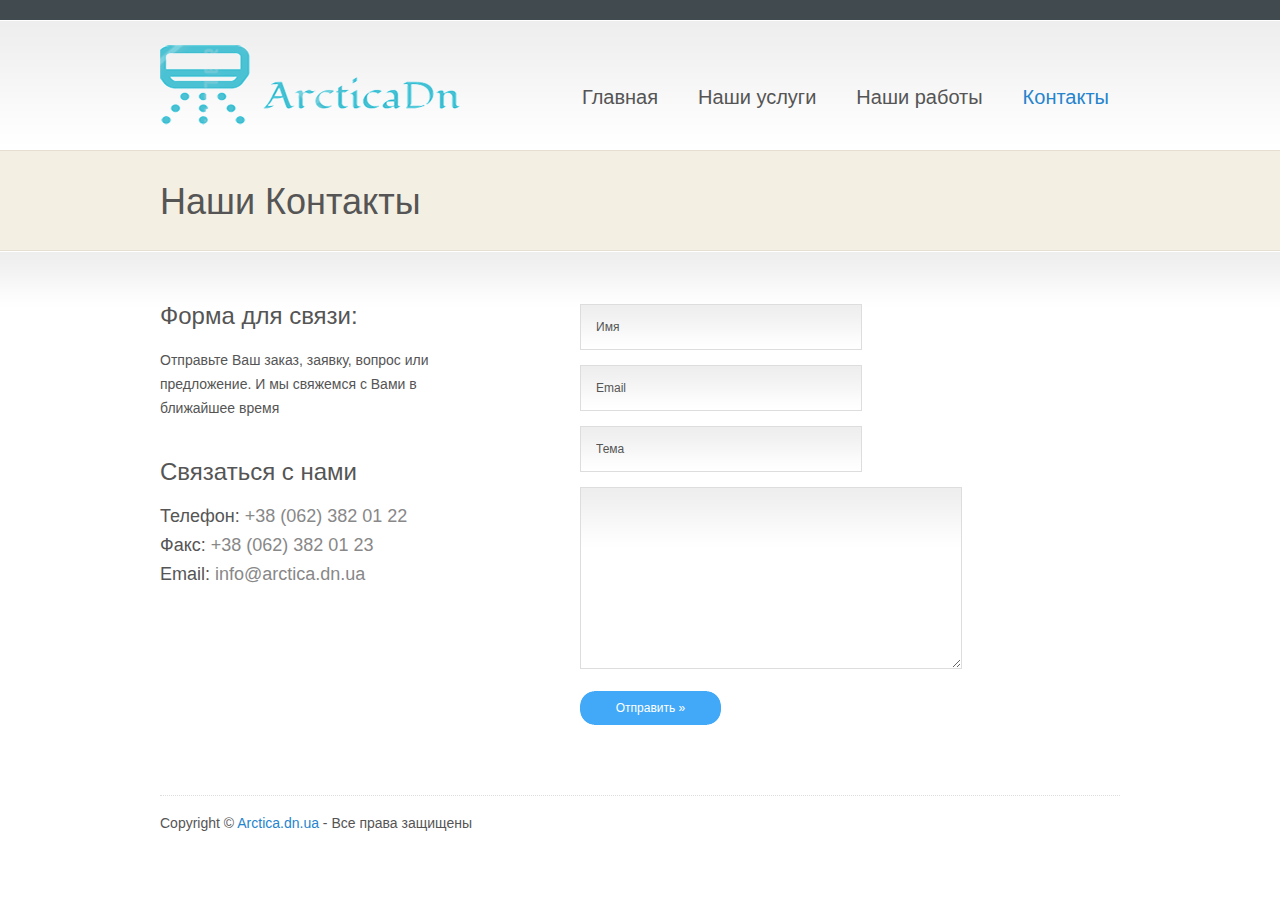
<file: contact.html>
<!DOCTYPE html>
<html lang="ru">
<head>
<title>ArcticaDn</title>
<meta charset="utf-8">
<link type="text/css" rel="stylesheet" href="styles/style.css" />
<!--[if IE 6]>
<script src="js/ie6-transparency.js"></script>
<script>DD_belatedPNG.fix('#header img, #featured-section h2, #circles img, #frontpage-sidebar .read-more, .blue-bullets li, #sidebar .sidebar-button, #project-content .read-more, .more-link, #contact-form .submit, .jcarousel-skin-tango .jcarousel-next-horizontal, .jcarousel-skin-tango .jcarousel-prev-horizontal, #commentform .submit');</script>
<style>body { behavior: url("styles/ie6-hover-fix.htc"); }</style>
<link rel="stylesheet" href="styles/ie6.css" />
<![endif]-->
<!--[if IE 7]><link rel="stylesheet" href="styles/ie7.css" /><![endif]-->
<!--[if IE 8]><link rel="stylesheet" href="styles/ie8.css" /><![endif]-->
</head>
<body class="page">
<div id="wrap">
  <div id="header"> <img src="images/logo.png" />
    <div id="nav">
      <ul class="menu">
        <li><a href="index.html">Главная</a></li>
        <li><a href="page.html">Наши услуги</a></li>
        <li><a href="portfolio.html">Наши работы</a></li>
        <li class="current_page_item"><a href="contact.html">Контакты</a></li>
      </ul>
    </div>
    <!--end nav-->
  </div>
  <!--end header-->
  <div class="page-headline">Наши Контакты</div>
  <div id="main">
    <div id="contact-details">
      <h3 class="title">Форма для связи:</h3>
      <div class="post">
        <p>Отправьте Ваш заказ, заявку, вопрос или предложение. 
И мы свяжемся с Вами в ближайшее время<span class=""></span></p>
      </div>
      <h3>Связаться с нами</h3>
      <h4>Телефон: <span>+38 (062) 382 01 22</span></h4>
      <h4>Факс: <span>+38 (062) 382 01 23</span></h4>
      <h4>Email: <span>info@arctica.dn.ua</span></h4>
    </div>
    <!--end contact-details-->
    <div id="contact-form-container">
      <form id="contact-form" method="post" action="#">
        <fieldset>
          <input id="form_name" type="text" name="name" value="Имя" onFocus="if(this.value=='Name'){this.value=''};" onBlur="if(this.value==''){this.value='Name'};" />
          <input id="form_email" type="text" name="email" value="Email" onFocus="if(this.value=='Email'){this.value=''};" onBlur="if(this.value==''){this.value='Email'};" />
          <input id="form_subject" type="text" name="subject" value="Тема" onFocus="if(this.value=='Subject'){this.value=''};" onBlur="if(this.value==''){this.value='Subject'};" />
          <textarea id="form_message" rows="10" cols="40" name="message"></textarea>
          <input id="form_submit" class="submit" type="submit" name="submit" value="Отправить &raquo;" />
          <div class="hide">
            <label>Do not fill out this field</label>
            <input name="spam_check" type="text" value="" />
          </div>
        </fieldset>
      </form>
    </div>
    <!--end contact-form-container-->
  </div>
  <!--end main-->
  <div id="footer">
    <p class="copyright">Copyright &copy; <a href="index.html">Arctica.dn.ua</a> - Все права защищены </p>
  </div>
  <!--end footer-->
</div>
<!--end wrap-->
</body>
<div class="cache-images"><img src="images/red-button-bg.png" width="0" height="0" alt="" /><img src="images/black-button-bg.png" width="0" height="0" alt="" /></div>
<!--end cache-images-->
<!--Developer by : Konstantin Sudnik-->
</html>
</file>
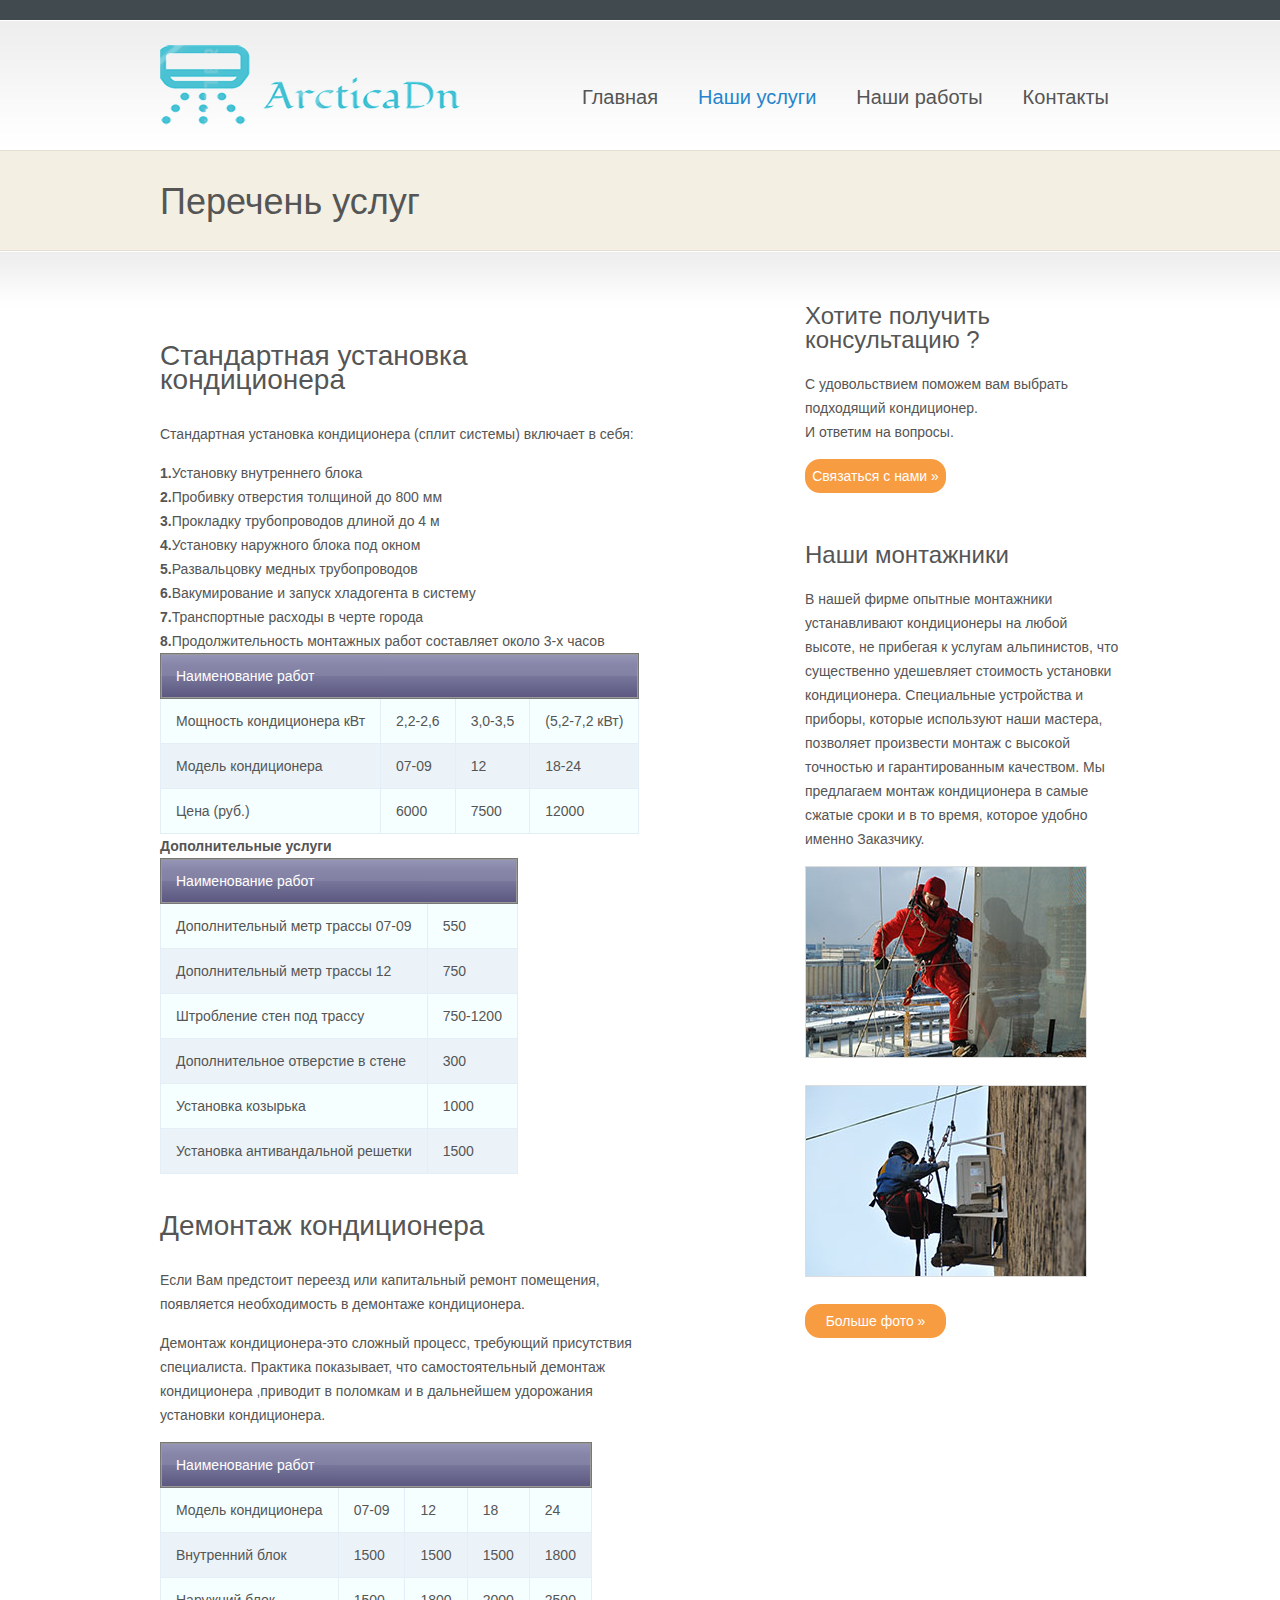
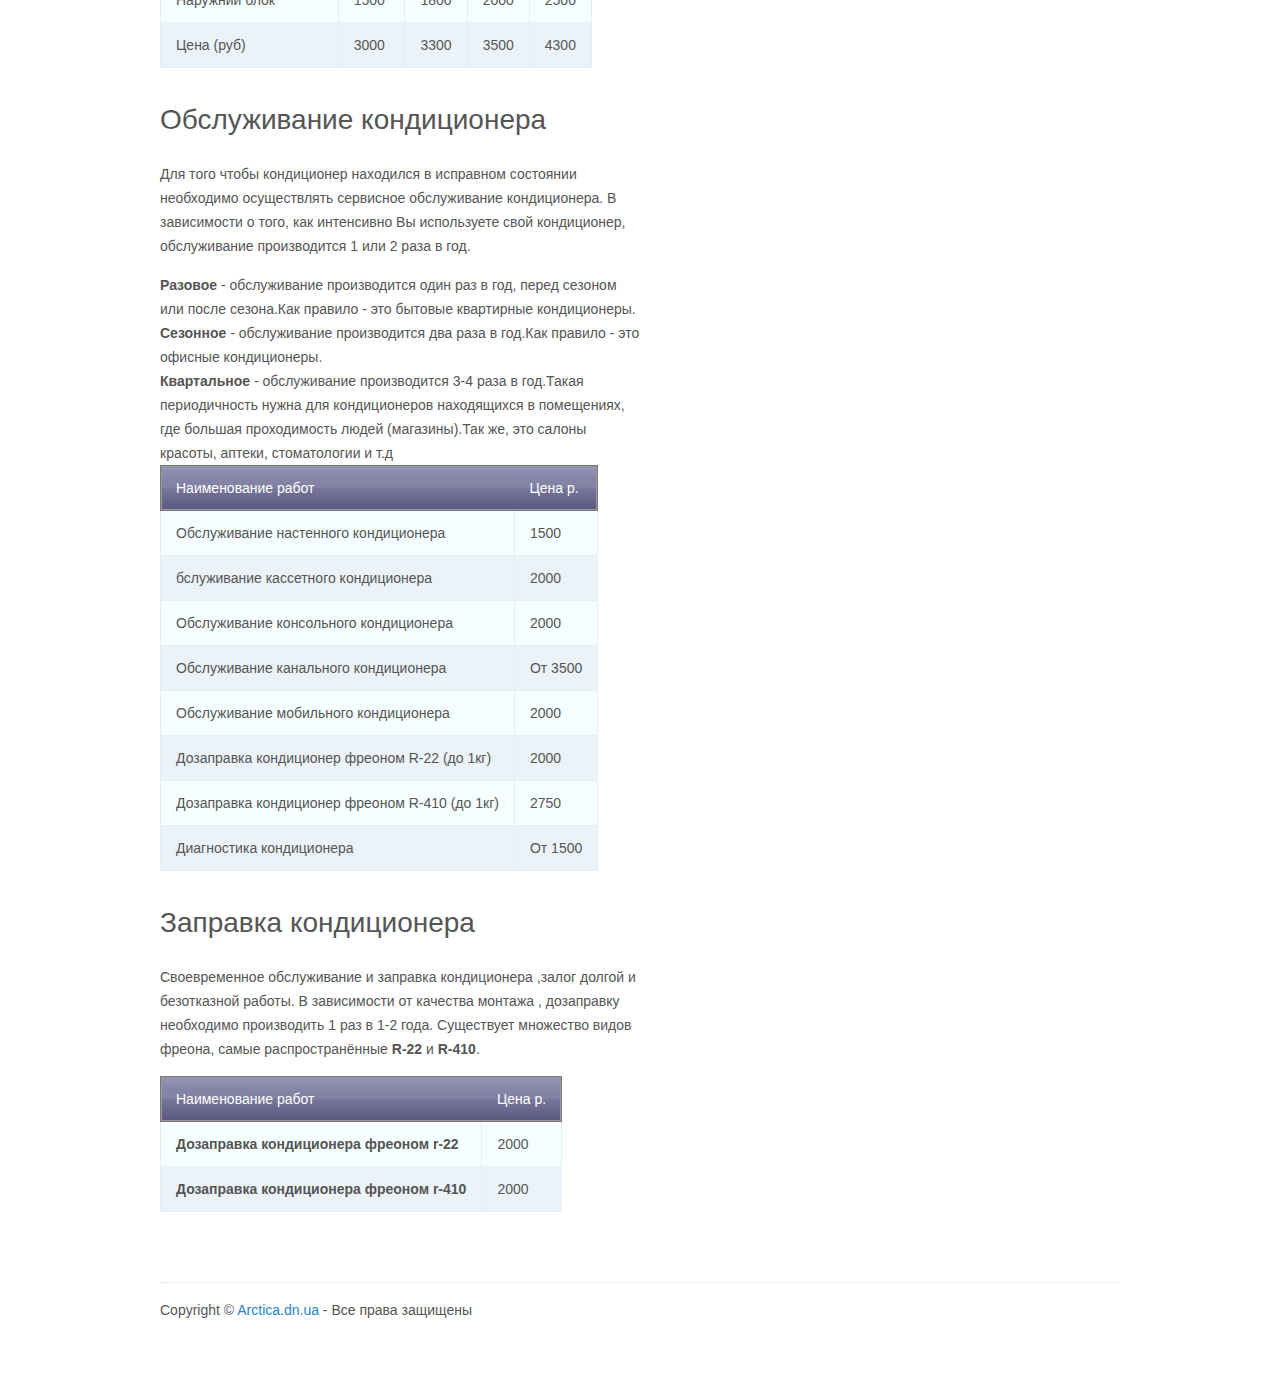
<file: page.html>
<!DOCTYPE html>
<html lang="ru">
<head>
<title>ArcticaDn</title>
<meta charset="utf-8">
<link type="text/css" rel="stylesheet" href="styles/style.css" />
<!--[if IE 6]>
<script src="js/ie6-transparency.js"></script>
<script>DD_belatedPNG.fix('#header img, #featured-section h2, #circles img, #frontpage-sidebar .read-more, .blue-bullets li, #sidebar .sidebar-button, #project-content .read-more, .more-link, #contact-form .submit, .jcarousel-skin-tango .jcarousel-next-horizontal, .jcarousel-skin-tango .jcarousel-prev-horizontal, #commentform .submit');</script>
<style>body { behavior: url("styles/ie6-hover-fix.htc"); }</style>
<link rel="stylesheet" href="styles/ie6.css" />
<![endif]-->
<!--[if IE 7]><link rel="stylesheet" href="styles/ie7.css" /><![endif]-->
<!--[if IE 8]><link rel="stylesheet" href="styles/ie8.css" /><![endif]-->
</head>
<body class="page">
<div id="wrap">
  <div id="header"> <img src="images/logo.png" />
    <div id="nav">
      <ul class="menu">
        <li><a href="index.html">Главная</a></li>
        <li class="current_page_item"><a href="page.html">Наши услуги</a></li>
        <li><a href="portfolio.html">Наши работы</a></li> 
        <li><a href="contact.html">Контакты</a></li>
      </ul>
    </div>
    <!--end nav-->
  </div>
  <!--end header-->
  <div class="page-headline">Перечень услуг</div>
  <div id="main">
    <div id="content">
      <div class="post">
        <h2>Стандартная установка кондиционера</h2>
        <p>Стандартная установка кондиционера (сплит системы) включает в себя:</p>
        <ol>
          <li><b>1.</b>Установку внутреннего блока</li>
          <li><b>2.</b>Пробивку отверстия толщиной до 800 мм </li>
          <li><b>3.</b>Прокладку трубопроводов длиной до 4 м</li>
          <li><b>4.</b>Установку наружного блока под окном</li>
          <li><b>5.</b>Развальцовку медных трубопроводов</li>
          <li><b>6.</b>Вакумирование и запуск хладогента в систему</li>
          <li><b>7.</b>Транспортные расходы в черте города</li>
          <li><b>8.</b>Продолжительность монтажных работ составляет около 3-х часов</li>
        </ol>
        <table class="table_blur">
          <tr>
            <th>Наименование работ</th>
            <th colspan="3"></th>
          </tr>
          <tr>
            <td>Мощность кондиционера кВт</td>
            <td>2,2-2,6</td>
            <td>3,0-3,5</td>
            <td>(5,2-7,2 кВт)</td>
          </tr>
          <tr>
            <td>Модель кондиционера</td>
            <td>07-09</td>
            <td>12</td>
            <td>18-24</td>
          </tr>
          <tr>
            <td>Цена (руб.)</td>
            <td>6000</td>
            <td>7500</td>
            <td>12000</td>
          </tr>
        </table>
        <table class="table_blur">
          <caption><b>Дополнительные услуги</b></caption>
            <tr>
              <th>Наименование работ</th>
              <th></th>
            </tr>
            <tr>
              <td>Дополнительный метр трассы 07-09</td>
              <td>550</td>
            </tr>
            <tr>
              <td>Дополнительный метр трассы 12</td>
              <td>750</td>
            </tr>
            <tr>
              <td>Штробление стен под трассу</td>
              <td>750-1200</td>
            </tr>
            <tr>
              <td>Дополнительное отверстие в стене</td>
              <td>300</td>
            </tr>
            <tr>
              <td>Установка козырька</td>
              <td>1000</td>
            </tr>
            <tr>
              <td>Установка антивандальной решетки</td>
              <td>1500</td>
            </tr>
        </table>
        <h2>Демонтаж кондиционера</h2>
        <p>Если Вам предстоит переезд или капитальный ремонт помещения, появляется необходимость в демонтаже кондиционера. </p>
        <p>Демонтаж кондиционера-это сложный процесс, требующий присутствия специалиста. Практика показывает, что самостоятельный демонтаж кондиционера ,приводит в поломкам и в дальнейшем удорожания установки кондиционера.</p>
        <table class="table_blur">
          <tr>
            <th>Наименование работ</th>
            <th colspan="4"></th>
          </tr>
          <tr>
            <td>Модель кондиционера</td>
            <td>07-09</td>
            <td>12</td>
            <td>18</td>
            <td>24</td>
          </tr>
          <tr>
            <td>Внутренний блок</td>
            <td>1500</td>
            <td>1500</td>
            <td>1500</td>
            <td>1800</td>
          </tr>
          <tr>
            <td>Наружний блок</td>
            <td>1500</td>
            <td>1800</td>
            <td>2000</td>
            <td>2500</td>
          </tr>
          <tr>
            <td>Цена (руб)</td>
            <td>3000</td>
            <td>3300</td>
            <td>3500</td>
            <td>4300</td>
          </tr>
        </table>
        <h2>Обслуживание кондиционера</h2>
        <p>Для того чтобы кондиционер находился в исправном состоянии необходимо осуществлять сервисное обслуживание кондиционера. В зависимости о того, как интенсивно Вы используете свой кондиционер, обслуживание производится 1 или 2 раза в год.</p>
        <ul>
        <li><b>Разовое</b> - обслуживание производится один раз в год, перед сезоном или после сезона.Как правило - это бытовые квартирные кондиционеры.</li>
        <li><b>Сезонное</b> - обслуживание производится два раза в год.Как правило - это офисные кондиционеры.</li>
        <li><b>Квартальное</b> - обслуживание производится 3-4 раза в год.Такая периодичность нужна для кондиционеров находящихся в помещениях, где большая проходимость людей (магазины).Так же, это салоны красоты, аптеки, стоматологии и т.д</li>
        </ul>
        <table class="table_blur">
          <tr>
            <th>Наименование работ</th>
            <th>Цена р.</th>
          </tr>
          <tr>
            <td>Обслуживание настенного кондиционера</td>
            <td>1500</td>
          </tr>
          <tr>
            <td>бслуживание кассетного кондиционера</td>
            <td>2000</td>
          </tr>
          <tr>
            <td>Обслуживание консольного кондиционера</td>
            <td>2000</td>
          </tr>
          <tr>
            <td>Обслуживание канального кондиционера</td>
            <td>От 3500</td>
          </tr>
          <tr>
            <td>Обслуживание мобильного кондиционера</td>
            <td>2000</td>
          </tr>
          <tr>
            <td>Дозаправка кондиционер фреоном R-22 (до 1кг)</td>
            <td>2000</td>
          </tr>
          <tr>
            <td>Дозаправка кондиционер фреоном R-410 (до 1кг)</td>
            <td>2750</td>
            <tr>
              <td>Диагностика кондиционера</td>
              <td>От 1500</td>
            </tr>
          </tr>
        </table>
        <h2>Заправка кондиционера</h2>
        <p>Своевременное обслуживание и заправка кондиционера ,залог долгой и безотказной работы. В зависимости от качества монтажа , дозаправку необходимо производить 1 раз в 1-2 года. Существует множество видов фреона, самые распространённые <b>R-22</b> и <b>R-410</b>.</p>
        <table class="table_blur">
         <tr>
           <th>Наименование работ</th>
           <th>Цена р.</th>
         </tr>
          <tr>
            <td><b>Дозаправка кондиционера фреоном r-22</b></td>
            <td>2000</td>
          </tr>
          <tr>
            <td><b>Дозаправка кондиционера фреоном r-410</b></td>
            <td>2000</td>
          </tr>
        </table>
      </div>
    </div>
    <!--end content-->
    <div id="sidebar">
      <div id="hire">
        <h3 class="sidebar-title">Хотите получить консультацию ?</h3>
        <p>С удовольствием поможем вам выбрать подходящий кондиционер. <br /> И ответим на вопросы.</p>
        <a class="sidebar-button" href="contact.html">Связаться с нами &raquo;</a> </div>
      <!--end hire-->
      <div id="recent-projects">
        <h3>Наши монтажники</h3>
        <p>В нашей фирме опытные монтажники устанавливают кондиционеры на любой высоте, не прибегая к услугам альпинистов, что существенно удешевляет стоимость установки кондиционера. Специальные устройства и приборы, которые используют наши мастера, позволяет произвести монтаж с высокой точностью и гарантированным качеством. Мы предлагаем монтаж кондиционера в самые сжатые сроки и в то время, которое удобно именно Заказчику.</p>
        <div class="portfolio-item"> <a href="portfolio.html"><img width="280" height="190" src="images/11.jpg" alt="" /></a> </div>
        <!--end portfolio-item-->
        <div class="portfolio-item"> <a href="portfolio.html"><img width="280" height="190" src="images/10.jpg" alt="" /></a> </div>
        <!--end portfolio-item-->
        <a class="sidebar-button" href="portfolio.html">Больше фото &raquo;</a> </div>
      <!--end recent-projects-->
    </div>
    <!--end sidebar-->
  </div>
  <!--end main-->
  <div id="footer">
    <p class="copyright">Copyright &copy; <a href="#">Arctica.dn.ua</a> - Все права защищены </p>
  </div>
  <!--end footer-->
</div>
<!--end wrap-->
</body>
<div class="cache-images"><img src="images/red-button-bg.png" width="0" height="0" alt="" /><img src="images/black-button-bg.png" width="0" height="0" alt="" /></div>
<!--end cache-images-->
<!--Developer by : Konstantin Sudnik-->
</html>
</file>
<file: styles/ie6.css>
.menu{
	position:relative;
	z-index:5;
}
.menu ul{
	background:#eee;
	display:none;
	margin:0;
	padding:0;
	width:250px;
	position:absolute;
	top:35px;
	left:20px;
	border:solid 1px #ddd;
}
.menu li:hover ul{
	display:block;
}
.jcarousel-skin-tango .jcarousel-container-horizontal{
	height:180px !important;
	padding-left:15px !important;
	padding-right:30px !important;
	width:800px;
}
.jcarousel-skin-tango .jcarousel-clip-horizontal{
	height:225px !important;
}
#image-slider #mycarousel{
	margin-left:-50px;
}
.jcarousel-skin-tango .jcarousel-prev-horizontal{
	margin-left:-45px !important;
}
.jcarousel-skin-tango .jcarousel-next-horizontal{
	margin-right:-15px !important;
}
#footer{
	margin-right:-3px;
}
#content{
	padding-right:150px;
}
.menu ul li{
	float:none;
	margin:-4px 0 -20px 0;
	padding:0;
}
#porfolio-content{
	width:965px;
}
</file>
<file: styles/ie7.css>
.menu ul li{
	float:none;
	margin:-4px 0 0 0;
	padding:0;
}
</file>
<file: styles/ie8.css>
#contact-form input{
	padding:15px;
	height:auto;
}
</file>
<file: styles/style.css>
/*
Template Name:Akono HTML Template
Description:A Business/Portfolio HTML Template
Author:Chris Creed
URL:http://www.chris-creed.com
*/	

@import "reset.css";
/* -------------------- */
/* -- General Styles -- */
/* -------------------- */
#wrap{
	width:960px;
	margin:0 auto;
}
body{
	font-family:arial, sans-serif;
	background-color:#fff;
	color:#555;
	line-height:24px;
	font-size:14px;
}
h1{
	font-size:38px;
	margin:0 0 30px 0;
}
h2{
	font-size:28px;
	margin:40px 0 30px 0;
}
h3{
	font-size:24px;
	margin:40px 0 20px 0;
}
h4{
	font-size:18px;
	margin:30px 0 15px 0;
}
h5{
	font-size:18px;
	margin:30px 0 5px 0;
}
p{
	margin:0 0 15px 0;
}
a{
	text-decoration:none;
	color:#2684cd;
}
a:hover{
	color:#555;
	cursor:pointer;
}
.home{
	background:url(../images/home-bg.png) repeat-x;
}
.page{
	background:url(../images/page-bg.png) repeat-x;
}
.hide{
	display:none;
}
.title{
	margin-top:0;
}
.post-line{
	clear:both;
	border-bottom:1px #ddd dotted;
	margin:40px 0 45px 0;
}
.cache-images{
	display:none
}
/* ------------ */
/* -- Header -- */
/* ------------ */
#header{
	height:150px;
	padding:45px 0 0 0;
}
#header img, #header h1{
	float:left;
}
#header h1{
	font-size:50px;
	margin:32px 0 0 5px;
}
/* --------- */
/* -- Nav -- */
/* --------- */
#nav{
	float:right;
	margin:25px -15px 0 0;
}
.menu{
	padding:7px 6px 0 0;
}
.menu li{
	margin:0 5px;
	padding:0 0 8px;
	float:left;
	position:relative;
}
.menu a{
	display:block;
	padding: 8px 15px;
	margin:0;
	color:#555;
	text-decoration:none;
	font-size:20px;
}
.menu .current a, .menu li:hover > a{
	color:#2684cd;
}
.menu ul li:hover a, .menu li:hover li a{
	color:#555;
}
.menu ul a:hover{
	background:#2684cd !important;
	color:#fff !important;
}
.menu ul{
	background:#eee;
	display:none;
	margin:0;
	padding:0;
	width:250px;
	position:absolute;
	top:35px;
	left:20px;
	border:solid 1px #ddd;
}
.menu li:hover > ul{
	display:block;
}
.menu ul li{
	float:none;
	margin:0;
	padding:0;
}
.menu ul a{
	font-size:16px;
}
.menu ul ul{
	left:250px;
	top:-3px;
}
.menu li.current_page_item a{
	color:#2684cd;
}
.menu .sub-menu li.current_page_item a{
	color:#2684cd;
}
/* ---------------------- */
/* -- Featured Section -- */
/* ---------------------- */
#featured-section{
	float:left;
	margin:10px 0 0 0;
}
#featured-section h2{
	background:url(../images/featured-title.png) no-repeat;
	width:953px;
	height:56px;
	text-indent:-9999px;
	margin-top:0;
}
#circles{
	float:left;
	margin:10px 0 0 0;
}
#circles img{
	float:left;
	border:none !important;
	margin:0 0 0 36px;
	width:213px;
	height:205px;
}
#featured-section .circle-red{
	background:url(../images/circle-red.png) no-repeat;
}
#featured-section .circle-pink{
	background:url(../images/circle-pink.png) no-repeat;
}
#featured-section .circle-orange{
	background:url(../images/circle-orange.png) no-repeat;
}
#featured-section .circle-yellow{
	background:url(../images/circle-yellow.png) no-repeat;
}
#featured-section .first{
	margin-left:0;
}
/* ------------------ */
/* -- Image Slider -- */
/* ------------------ */
#featured-section #image-slider{
	float:left;
	background:url(../images/img-slider-bg.png) repeat-x;
	width:960px;
	height:250px;
	margin:50px 0 0 0;
	border:1px #ddd solid;
	background-color:#fff;
}
.jcarousel-container-horizontal{
	float:left;
	margin:15px 0 0 30px !important;
}
#image-slider #mycarousel li{
	float:left;
	width:264px;
	height:260px;
	margin:0 0 0 0px;
}
#image-slider #mycarousel li.first{
	margin-left:0;
}
#image-slider #mycarousel img{
	margin:9px 0 0 9px;
	padding:5px;
	border:1px #ddd solid;
	width:240px;
	height:165px;
}
.jcarousel-prev-horizontal{
	margin:90px 0 0 -18px;
}
.jcarousel-next-horizontal{
	margin:90px 50px 0 0;
}
/* ---------------- */
/* -- Front Page -- */
/* ---------------- */
#frontpage-main{
	float:left;
	margin:115px 0 50px 0;
	background-color:#fff;
}
#frontpage-main h3{
	margin-top:0;
}
#frontpage-content{
	float:left;
	width:379px;
	padding:0 100px 0 0;
	border-right:1px #ddd dotted;
}
#frontpage-content p{
	font-size:16px;
	line-height:24px;
}
#frontpage-sidebar{
	float:right;
	width:380px;
	padding:0 0 0 100px;
}
#frontpage-sidebar .meta, #frontpage-sidebar .meta a{
	color:#aaa;
	font-size:18px;
}
#frontpage-sidebar .blog-title{
	font-size:18px;
}
#frontpage-sidebar .read-more{
	display:block;
	background:url(../images/blue-button-bg.png) no-repeat;
	width:141px;
	height:34px;
	color:#fff;
	text-align:center;
	padding:5px 0;
}
#frontpage-sidebar .read-more:hover{
	background:url(../images/red-button-bg.png) no-repeat;
}
#frontpage-sidebar p {
	font-size: 16px;
}
.blue-bullets{
	float:left;
	margin:10px 0 0 0;
}
.blue-bullets li{
	background:url(../images/blue-bullet.png) no-repeat;
	height:21px;
	position:relative;
	padding:0px 0 18px 35px;
}
/* ------------- */
/* -- Content -- */
/* ------------- */
#main{
	float:left;
	margin:90px 0 50px 0;
	width:100%;
}
#content{
	float:left;
	width:480px;
	padding:0 165px 0 0;
}
/* ---------- */
/* -- Page -- */
/* ---------- */
.page-headline{
	font-size:36px;
	margin:-5px 0 0 0;
}
/* --------------- */
/* -- Portfolio -- */
/* --------------- */
#porfolio-content{
	margin:30px 0 0 0;
}
.portfolio-item{
	float:left;
	margin:0 0 57px 57px;
}
.first{
	margin-left:0;
}
.portfolio-item img{
	border:1px #ddd solid;
}
/* ------------- */
/* -- Project -- */
/* ------------- */
#project-content{
	float:left;
	width:480px;
}
#project-header{
	margin:0 0 25px 0;
}
#project-content h3{
	margin:0 0 10px 0;
}
#project-content h3 span{
	color:#888;
}
#project-image-large img{
	float:right;
	border:1px #ddd solid;
}
#project-content .read-more{
	display:block;
	background:url(../images/blue-button-bg.png) no-repeat;
	width:141px;
	height:34px;
	color:#fff;
	text-align:center;
	padding:5px 0;
	margin:25px 0 0 0;
}
#project-content .read-more:hover{
	background:url(../images/red-button-bg.png) no-repeat;
}
/* ----------- */
/* -- Posts -- */
/* ----------- */
.post-title{
	margin:0;
}
.post-title a{
	font-size:24px;
	color:#555;
}
.post-title a:hover{
	font-size:24px;
	color:#2684cd;
}
.post-meta, .post-meta a{
	margin:5px 0 20px 0;
	font-size:18px;
	color:#888;
}
.more-link{
	display:block;
	background:url(../images/blue-button-bg.png) no-repeat;
	width:141px;
	height:34px;
	color:#fff;
	text-align:center;
	padding:5px 0;
	margin:25px 0 0 0;
}
.more-link:hover{
	background:url(../images/red-button-bg.png) no-repeat;
	color:#fff;
}
/* ------------- */
/* -- Sidebar -- */
/* ------------- */
#sidebar{
	float:left;
	width:315px;
	margin:0;
}
#sidebar .sidebar-title{
	margin-top:0;
}
#sidebar .sidebar-button{
	clear:both;
	display:block;
	background:url(../images/orange-button-bg.png) no-repeat;
	width:141px;
	height:34px;
	color:#fff;
	text-align:center;
	padding:5px 0;
}
#sidebar .sidebar-button:hover{
	background:url(../images/black-button-bg.png) no-repeat;
}
.recent-projects{
	clear:both;
}
#sidebar .portfolio-item{
	clear:both;
	margin:0 0 20px 0;
}
/* ------------------ */
/* -- Contact Form -- */
/* ------------------ */
#contact-details{
	float:left;
	width:300px;
	padding:0 120px 0 0;
}
#contact-details .title{
	margin-top:0;
}
#contact-details h4{
	margin:0 0 5px 0;
}
#contact-details span{
	color:#888;
}
#contact-form-container{
	float:left;
	width:450px;
}
#contact-form input{
	background:url(../images/textinput-bg.png) repeat-x;
	border:1px #ddd solid;
	padding:15px;
	width:250px;
	margin:0 0 15px 0;
	font-size:12px;
	color:#555;
	font-family:arial, sans-serif;
}
#contact-form textarea{
	background:url(../images/textarea-bg.png) repeat-x;
	border:1px #ddd solid;
	padding:15px;
	width:350px;
	margin:0 0 15px 0;
	font-size:12px;
	color:#555;
	line-height:18px;
	height:150px;
	font-family:arial, sans-serif;
}
#contact-form .submit{
	display:block;
	background:url(../images/blue-button-bg.png) no-repeat;
	width:141px;
	height:34px;
	color:#fff;
	text-align:center;
	padding:5px 0;
	margin:25px 0 0 0;
	border:none;
	cursor:pointer;
	font-size:12px;
	margin:0 0 0 0;
}
#contact-form .submit:hover{
	background:url(../images/red-button-bg.png) no-repeat;
	color:#fff;
}
#response{
	background-color:#eee;
	border:1px #ddd solid;
	padding:10px;
	color:#ff0000;
}
/* ------------ */
/* -- Footer -- */
/* ------------ */
#footer{
	float:left;
	border-top:1px #ddd dotted;
	margin:20px 0 0 0;
	padding:15px 0 50px 0;
	width:100%;
}

.table_blur {
  background: #f5ffff;
  border-collapse: collapse;
  text-align: left;
}
.table_blur th {
  border-top: 1px solid #777777;	
  border-bottom: 1px solid #777777; 
  box-shadow: inset 0 1px 0 #999999, inset 0 -1px 0 #999999;
  background: linear-gradient(#9595b6, #5a567f);
  color: white;
  padding: 10px 15px;
  position: relative;
}
.table_blur th:after {
  content: "";
  display: block;
  position: absolute;
  left: 0;
  top: 25%;
  height: 25%;
  width: 100%;
  background: linear-gradient(rgba(255, 255, 255, 0), rgba(255,255,255,.08));
}
.table_blur tr:nth-child(odd) {
  background: #ebf3f9;
}
.table_blur th:first-child {
  border-left: 1px solid #777777;	
  border-bottom:  1px solid #777777;
  box-shadow: inset 1px 1px 0 #999999, inset 0 -1px 0 #999999;
}
.table_blur th:last-child {
  border-right: 1px solid #777777;
  border-bottom:  1px solid #777777;
  box-shadow: inset -1px 1px 0 #999999, inset 0 -1px 0 #999999;
}
.table_blur td {
  border: 1px solid #e3eef7;
  padding: 10px 15px;
  position: relative;
  transition: all 0.5s ease;
}
.table_blur tbody:hover td {
  color: transparent;
  text-shadow: 0 0 3px #a09f9d;
}
.table_blur tbody:hover tr:hover td {
  color: #444444;
  text-shadow: none;
}
</file>
